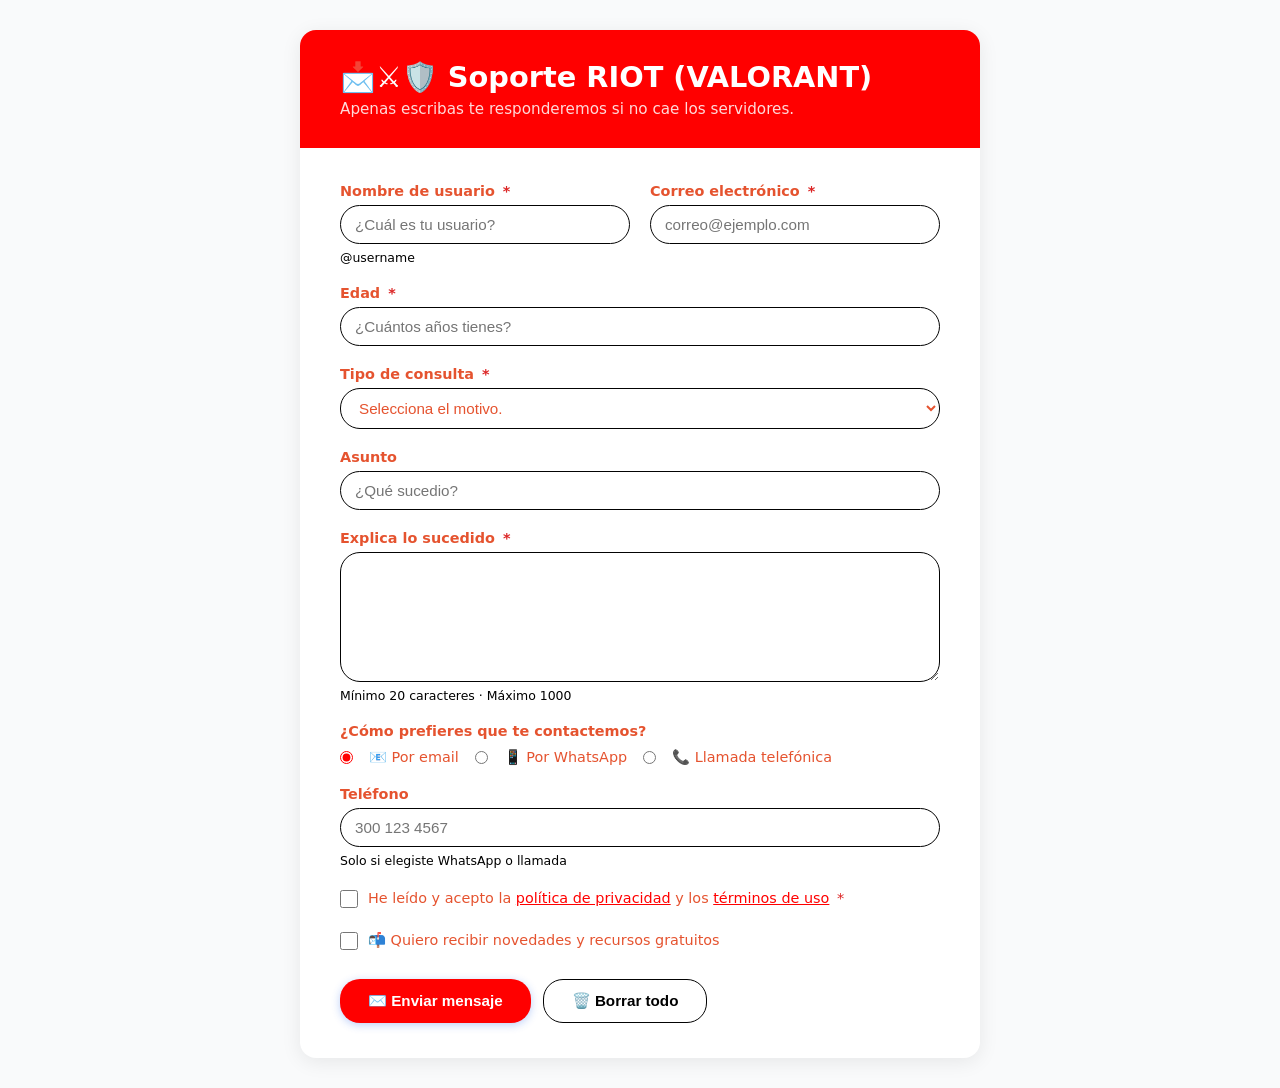
<file: FORMS_Y_ESTILOS/Index.html>
<!DOCTYPE html>
<html lang="es">
<head>
  <meta charset="UTF-8">
  <meta name="viewport" content="width=device-width, initial-scale=1.0">
  <title>soporte hoyo</title>
  <link rel="stylesheet" href="styles.css">
</head>
<body>

  <main class="contenedor">

    <header class="encabezado">
      <h1>📩⚔️🛡️ Soporte RIOT (VALORANT)</h1>
      <p>Apenas escribas te responderemos si no cae los servidores.</p>
    </header>

    <form class="formulario-contacto" action="#" method="post" novalidate>

      <!-- Nombre y Email en una fila -->
      <div class="fila-doble">

        <div class="campo">
          <label for="contacto-nombre">
            Nombre de usuario <span class="obligatorio">*</span>
          </label>
          <input 
            type="text" 
            id="nombre-usuario" 
            name="nombre"
            placeholder="¿Cuál es tu usuario?"
            required
            autocomplete="name"
            minlength="2"
            maxlength="60">
          <span class="ayuda">@username</span>
        </div>

        <div class="campo">
          <label for="contacto-email">
            Correo electrónico <span class="obligatorio">*</span>
          </label>
          <input 
            type="email" 
            id="contacto-email" 
            name="email"
            placeholder="correo@ejemplo.com"
            required
            autocomplete="email">
        </div>

      </div>
<!--edad-->
        <div class="campo">
            <label for="edad">
            Edad <span class="obligatorio">*</span>
            </label>
            <input 
            type="number" 
            id="edad" 
            name="edad"
            placeholder="¿Cuántos años tienes?"
            required
            min="15"
            max="99">
        </div>
      </div>
      <!-- Tipo de consulta -->
      <div class="campo">
        <label for="tipo-consulta">
          Tipo de consulta <span class="obligatorio">*</span>
        </label>
        <select id="tipo-consulta" name="tipo_consulta" required>
          <option value="">  Selecciona el motivo.</option>
          <optgroup label="Soporte">
            <option value="tecnico">Mi cuenta</option>
            <option value="cuenta">No me deja ingresar</option>
          </optgroup>
          <optgroup label="Información">
            <option value="precios">Precios de cristales genesis</option>
            <option value="servicios">Horas de parches</option>
          </optgroup>
          <optgroup label="Otros">
            <option value="sugerencia">Sugerencias</option>
            <option value="otro">Otro motivo</option>
          </optgroup>
        </select>
      </div>

      <!-- Asunto -->
      <div class="campo">
        <label for="asunto">Asunto</label>
        <input 
          type="text" 
          id="asunto" 
          name="asunto"
          placeholder="¿Qué sucedio?"
          maxlength="100">
      </div>

      <!-- Mensaje -->
      <div class="campo">
        <label for="mensaje">
          Explica lo sucedido <span class="obligatorio">*</span>
        </label>
        <textarea 
          id="mensaje" 
          name="mensaje"
          rows="6"
          placeholder="Describe con detalle tu consulta"
          required
          minlength="20"
          maxlength="1000">
        </textarea>
        <span class="ayuda">Mínimo 20 caracteres · Máximo 1000</span>
      </div>

      <!-- Cómo prefiere ser contactado -->
      <div class="campo">
        <p class="label-grupo">¿Cómo prefieres que te contactemos?</p>

        <div class="opciones-radio">
          <input type="radio" id="via-email" name="via_contacto" value="email" checked>
          <label for="via-email">📧 Por email</label>

          <input type="radio" id="via-whatsapp" name="via_contacto" value="whatsapp">
          <label for="via-whatsapp">📱 Por WhatsApp</label>

          <input type="radio" id="via-llamada" name="via_contacto" value="llamada">
          <label for="via-llamada">📞 Llamada telefónica</label>
        </div>
      </div>

      <!-- Teléfono condicional -->
      <div class="campo" id="campo-telefono">
        <label for="telefono">Teléfono</label>
        <input 
          type="tel" 
          id="telefono" 
          name="telefono"
          placeholder="300 123 4567"
          pattern="[0-9\s\-\+]{7,15}">
        <span class="ayuda">Solo si elegiste WhatsApp o llamada</span>
      </div>

      <!-- Términos y condiciones -->
      <div class="campo campo-check">
        <input type="checkbox" id="terminos" name="terminos" value="acepto" required>
        <label for="terminos">
          He leído y acepto la 
          <a href="#" target="_blank">política de privacidad</a> 
          y los 
          <a href="#" target="_blank">términos de uso</a>
          <span class="obligatorio">*</span>
        </label>
      </div>

      <!-- Suscripción opcional -->
      <div class="campo campo-check">
        <input type="checkbox" id="newsletter" name="newsletter" value="si">
        <label for="newsletter">
          📬 Quiero recibir novedades y recursos gratuitos
        </label>
      </div>

      <!-- Botones de acción -->
      <div class="acciones">
        <button type="submit" class="btn-primario">
          ✉️ Enviar mensaje
        </button>
        <button type="reset" class="btn-secundario">
          🗑️ Borrar todo
        </button>
      </div>

    </form>

  </main>

</body>
</html>
</file>
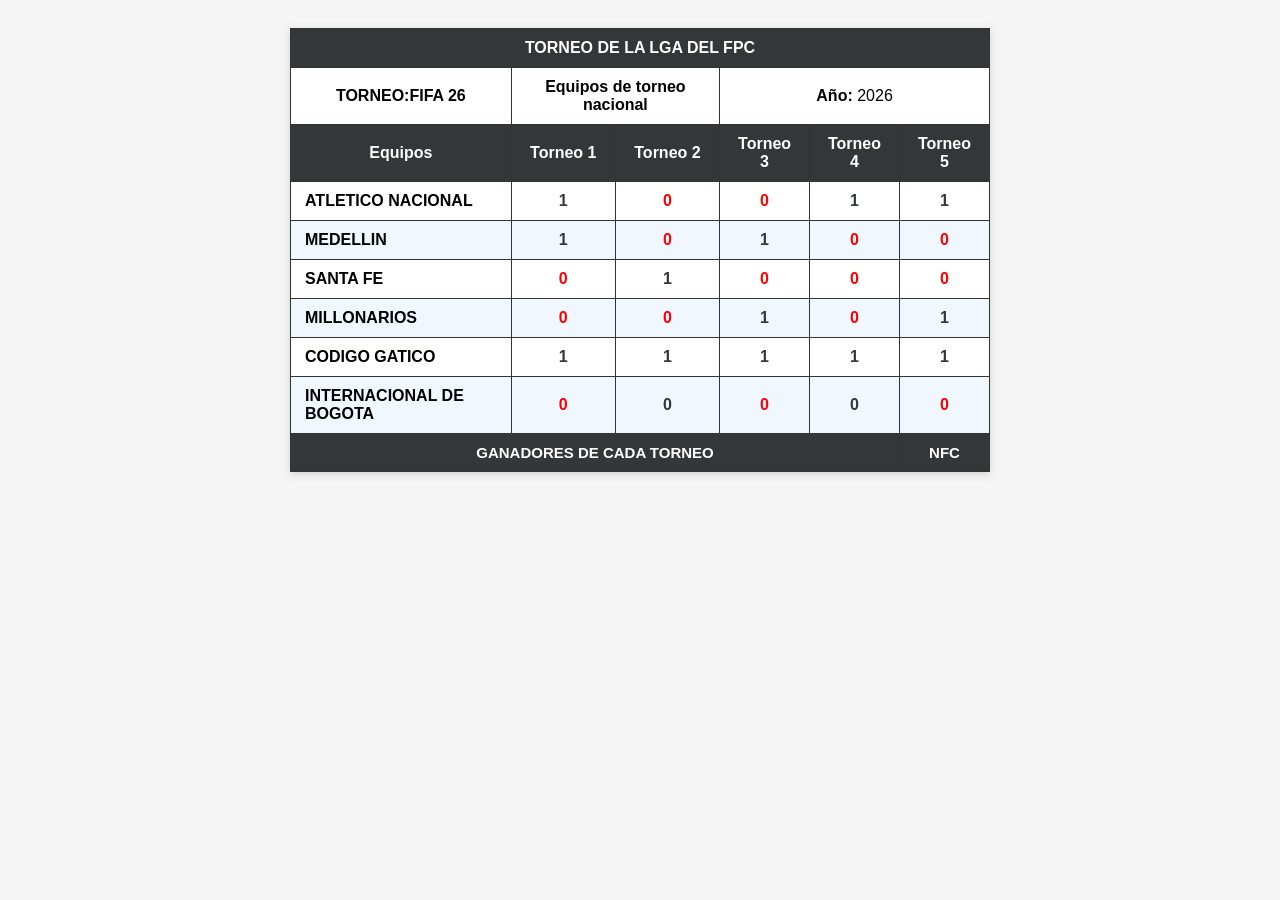
<file: ejercicio_tabla.html>
<!DOCTYPE html>
<html lang="es">
<head>
  <meta charset="UTF-8">
  <title>LIGA</title>
  <style>
    body {
      font-family: Arial, sans-serif;
      padding: 20px;
      background-color: #f5f5f5;
    }

    table {
      border-collapse: collapse;
      width: 700px;
      margin: 0 auto;
      background-color: white;
      box-shadow: 0 2px 8px rgba(0,0,0,0.15);
    }

    th, td {
      border: 1px solid #333;
      padding: 10px 14px;
      text-align: center;
    }

    
    .encabezado-torneo {
      background-color: #869205cf;
      color: white;
      font-size: 16px;
      font-weight: bold;
      letter-spacing: 1px;
    }

   
    .info-torneo {
      background-color: #e8f0fe;
      text-align: left;
      font-size: 14px;
    }

   
    thead tr:last-child th {
      background-color: #333738;
      color: white;
    }

    
    thead tr:first-child th {
      background-color: #333738;
      color: white;
    }

    
    tbody tr:nth-child(even) {
      background-color: #f0f7ff;
    }

    tbody tr:hover {
      background-color: #d2F7ff;
    }

   
    tbody td:first-child {
      text-align: left;
      font-weight: bold;
    }

    
    .aprobada {
      color: #333738;
      font-weight: bold;
    }

    .reprobada {
      color: #ff0000;
      font-weight: bold;
    }

    
    tfoot td {
      background-color: #333738;
      color: white;
      font-weight: bold;
      font-size: 15px;
    }
  </style>
</head>
<body>

  <table>

   
    <thead>

      
        <th class="encabezado-colegio" colspan="6">
          TORNEO DE LA LGA DEL FPC
        </th>
      </tr>

      
      <tr>
        <td class="info-estudiante" colspan="1">
          <strong>TORNEO:FIFA 26</strong>
        </td>
        <td class="info-estudiante" colspan="2">
          <strong>Equipos de torneo nacional</strong>
        </td>
        <td class="info-estudiante" colspan="3" > 
          <strong>Año:</strong> 2026
        </td>
      </tr>

      
        <th>Equipos</th>
        <th>Torneo 1</th>
        <th>Torneo 2</th>
        <th>Torneo 3</th>
        <th>Torneo 4</th>
        <th>Torneo 5</th>
      </tr>

    </thead>



      <tr>
        <td>ATLETICO NACIONAL</td>
        <td class="aprobada">1</td>
        <td class="reprobada">0</td>
        <td class="reprobada">0</td>
        <td class="aprobada">1</td>
        <td class="aprobada">1</td>
      </tr>

      <tr>
        <td>MEDELLIN</td>
        <td class="aprobada">1</td>
        <td class="reprobada">0</td>
        <td class="aprobada">1</td>
        <td class="reprobada">0</td>
        <td class="reprobada">0</td>
      </tr>

      <tr>
        <td>SANTA FE</td>
        <td class="reprobada">0</td>
        <td class="aprobada">1</td>
        <td class="reprobada">0</td>
        <td class="reprobada">0</td>
        <td class="reprobada">0</td>
      </tr>

      <tr>
        <td>MILLONARIOS</td>
        <td class="reprobada">0</td>
        <td class="reprobada">0</td>
        <td class="aprobada">1</td>
        <td class="reprobada">0</td>
        <td class="aprobada">1</td>
      </tr>

      <tr>
        <td>CODIGO GATICO</td>
        <td class="aprobada">1</td>
        <td class="aprobada">1</td>
        <td class="aprobada">1</td>
        <td class="aprobada">1</td>
        <td class="aprobada">1</td>
      </tr>

      <tr>
        <td>INTERNACIONAL DE BOGOTA</td>
        <td class="reprobada">0</td>
        <td class="aprobada">0</td>
        <td class="reprobada">0</td>
        <td class="aprobada">0</td>
        <td class="reprobada">0</td>
      </tr>

    </tbody>
    <tfoot>
      <tr>
        <td colspan="5">GANADORES DE CADA TORNEO</td>
        <td>NFC</td>
      </tr>
    </tfoot>

  </table>

</body>
</html>
</file>
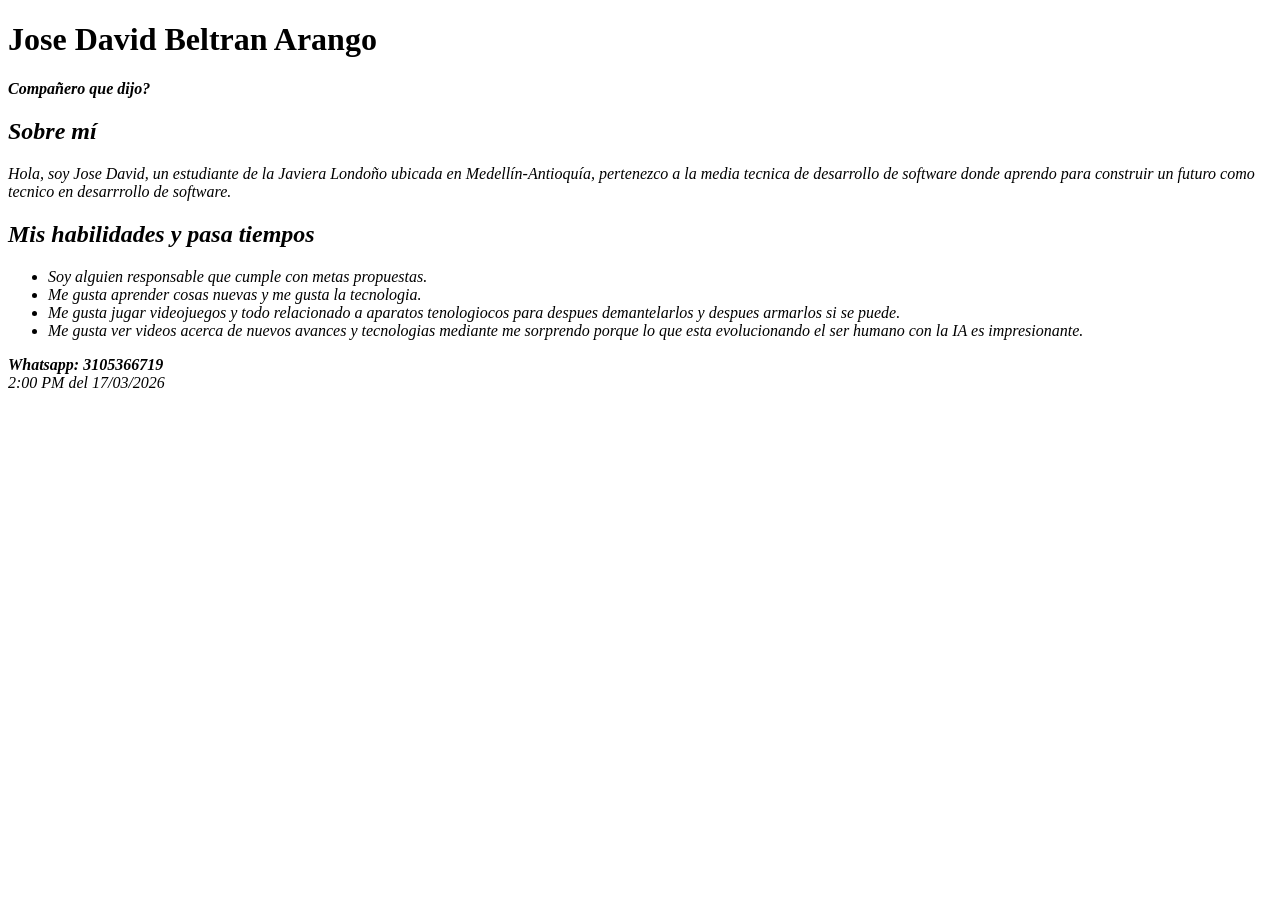
<file: Untitled-1.html>
<!DOCTYPE html>
<html lang="es">
<head>
    <meta charset="UTF-8">
    <meta name="viewport" content="width=device-width, initial-scale=1.0">
    <title>Mi tarjeta de presentación, Jose David Beltran Arango</title>
    <meta name="description" content="tarjeta de presentación de Juan Esteban García, desarrollador web.">
</head>
<body>
    <header>
        <h1> Jose David Beltran Arango</h1>
        <em><strong><em><p>Compañero que dijo?</p></em></strong>
    </header>
    <main>
        <section>
            <strong><h2>Sobre mí</h2></strong>
            <p>Hola, soy Jose David, un estudiante de la Javiera Londoño ubicada en Medellín-Antioquía, pertenezco a la media tecnica de desarrollo de software donde aprendo para construir un futuro como tecnico en desarrrollo de software.</p>
        </section>
        <section> 
            <strong><em><h2>Mis habilidades y pasa tiempos</h2></em></strong>
            <ul>
                <li>Soy alguien responsable que cumple con metas propuestas.</li>
                <li>Me gusta aprender cosas nuevas y me gusta la tecnologia.</li>
                <li>Me gusta jugar videojuegos y todo relacionado a aparatos tenologiocos para despues demantelarlos y despues armarlos si se puede.</li>
                <li> Me gusta ver videos acerca de nuevos avances y tecnologias mediante me sorprendo porque lo que esta evolucionando el ser humano con la IA es impresionante. </li></li>
            </ul>
            <footer>
                <strong><em><Address>Whatsapp: 3105366719</Address></em></strong>
            </footer>
            <time datetime="2026-03-17T10:00:00">2:00 PM del 17/03/2026</time>
    </main>
</file>
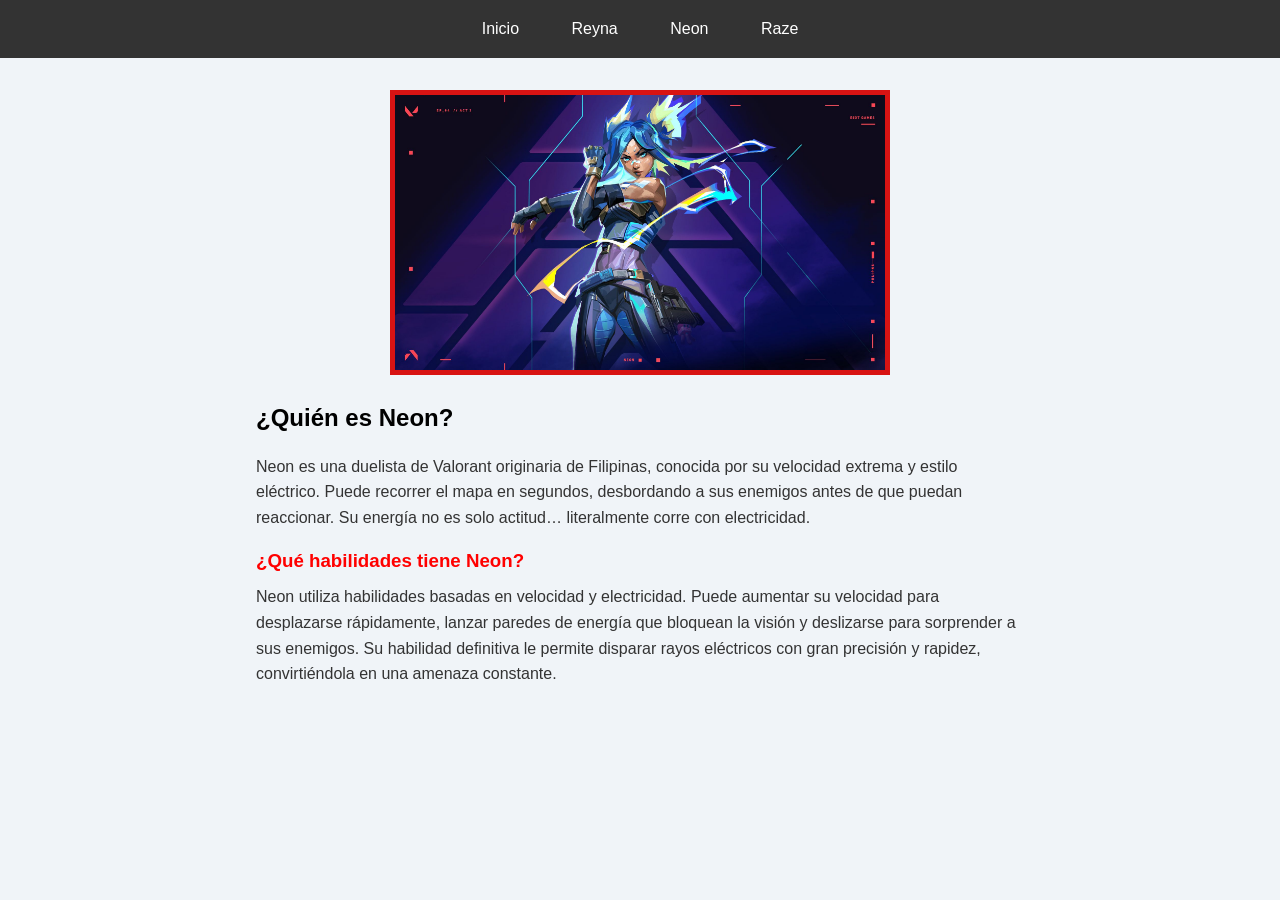
<file: PROYECTO-2/TEMPLATES/neon.html>
<!DOCTYPE html>
<html lang="es">
<head>
    <meta charset="UTF-8">
    <meta name="viewport" content="width=device-width, initial-scale=1.0">
    <title>Neon</title>
    <link rel="stylesheet" href="../STATIC/CSS/style.css">
</head>
<body>
    <nav>
        <a href="../index.html">Inicio</a>
        <a href="reyna.html">Reyna</a>
        <a href="neon.html">Neon</a>
        <a href="raze.html">Raze</a>
    </nav>

    <main>
        <img src="../STATIC/img/neon.png" alt="Neon" class="logo">

        <h2>¿Quién es Neon?</h2>
        <p>
            Neon es una duelista de Valorant originaria de Filipinas, conocida por su velocidad extrema y estilo eléctrico. Puede recorrer el mapa en segundos, desbordando a sus enemigos antes de que puedan reaccionar. Su energía no es solo actitud… literalmente corre con electricidad.
        </p>

        <h3>¿Qué habilidades tiene Neon?</h3>
        <p>
            Neon utiliza habilidades basadas en velocidad y electricidad. Puede aumentar su velocidad para desplazarse rápidamente, lanzar paredes de energía que bloquean la visión y deslizarse para sorprender a sus enemigos. Su habilidad definitiva le permite disparar rayos eléctricos con gran precisión y rapidez, convirtiéndola en una amenaza constante.
        </p>

    </main>
</body>
</html>
</file>
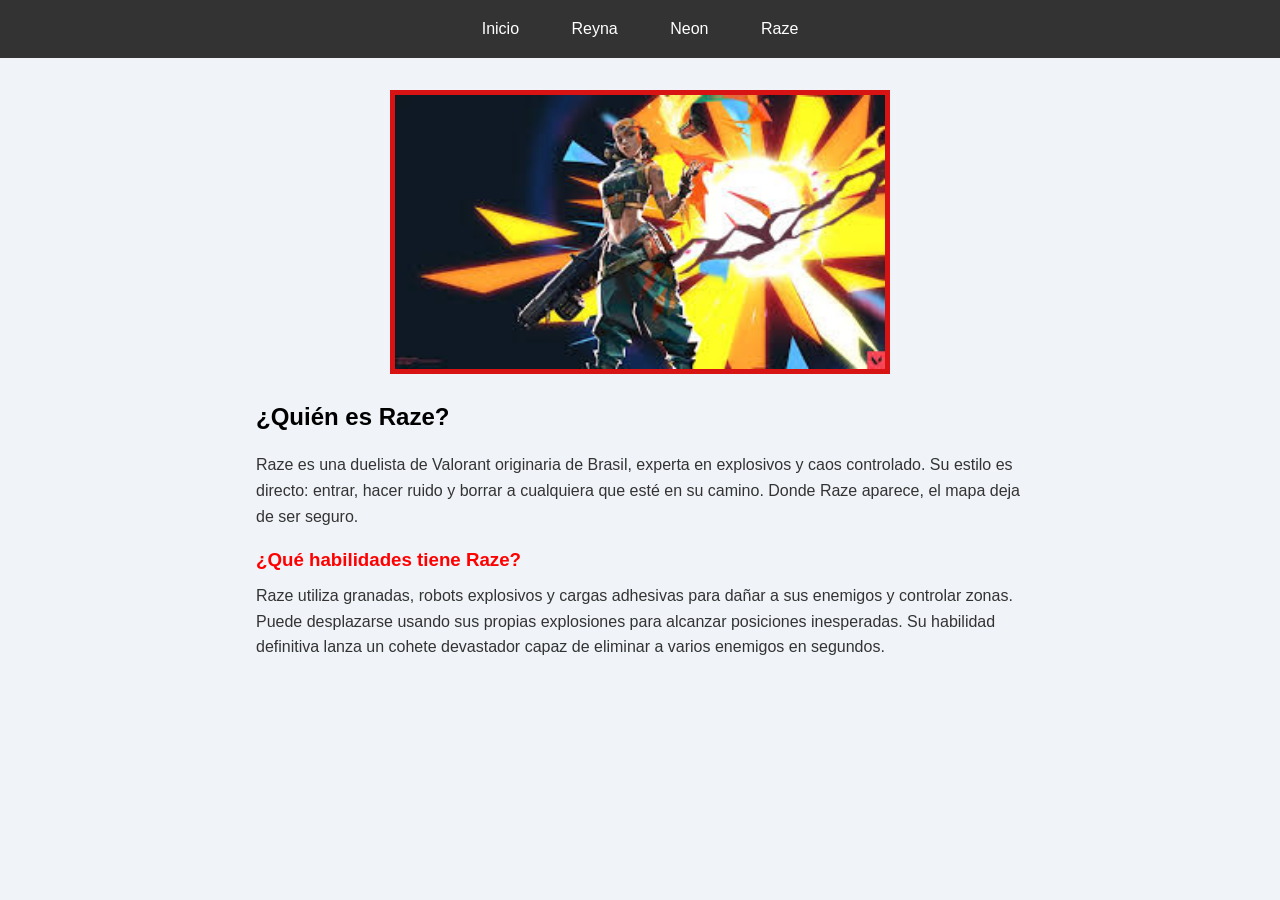
<file: PROYECTO-2/TEMPLATES/raze.html>
<!DOCTYPE html>
<html lang="es">
<head>
    <meta charset="UTF-8">
    <meta name="viewport" content="width=device-width, initial-scale=1.0">
    <title>Raze</title>
    <link rel="stylesheet" href="../STATIC/CSS/style.css">
</head>
<body>
    <nav>
        <a href="../index.html">Inicio</a>
        <a href="reyna.html">Reyna</a>
        <a href="neon.html">Neon</a>
        <a href="raze.html">Raze</a>
    </nav>

    <main>
        <img src="../STATIC/img/raze.png" alt="Raze" class="logo">

        <h2>¿Quién es Raze?</h2>
        <p>
            Raze es una duelista de Valorant originaria de Brasil, experta en explosivos y caos controlado. Su estilo es directo: entrar, hacer ruido y borrar a cualquiera que esté en su camino. Donde Raze aparece, el mapa deja de ser seguro.
        </p>

        <h3>¿Qué habilidades tiene Raze?</h3>
        <p>
            Raze utiliza granadas, robots explosivos y cargas adhesivas para dañar a sus enemigos y controlar zonas. Puede desplazarse usando sus propias explosiones para alcanzar posiciones inesperadas. Su habilidad definitiva lanza un cohete devastador capaz de eliminar a varios enemigos en segundos.
        </p>

    </main>
</body>
</html>
</file>
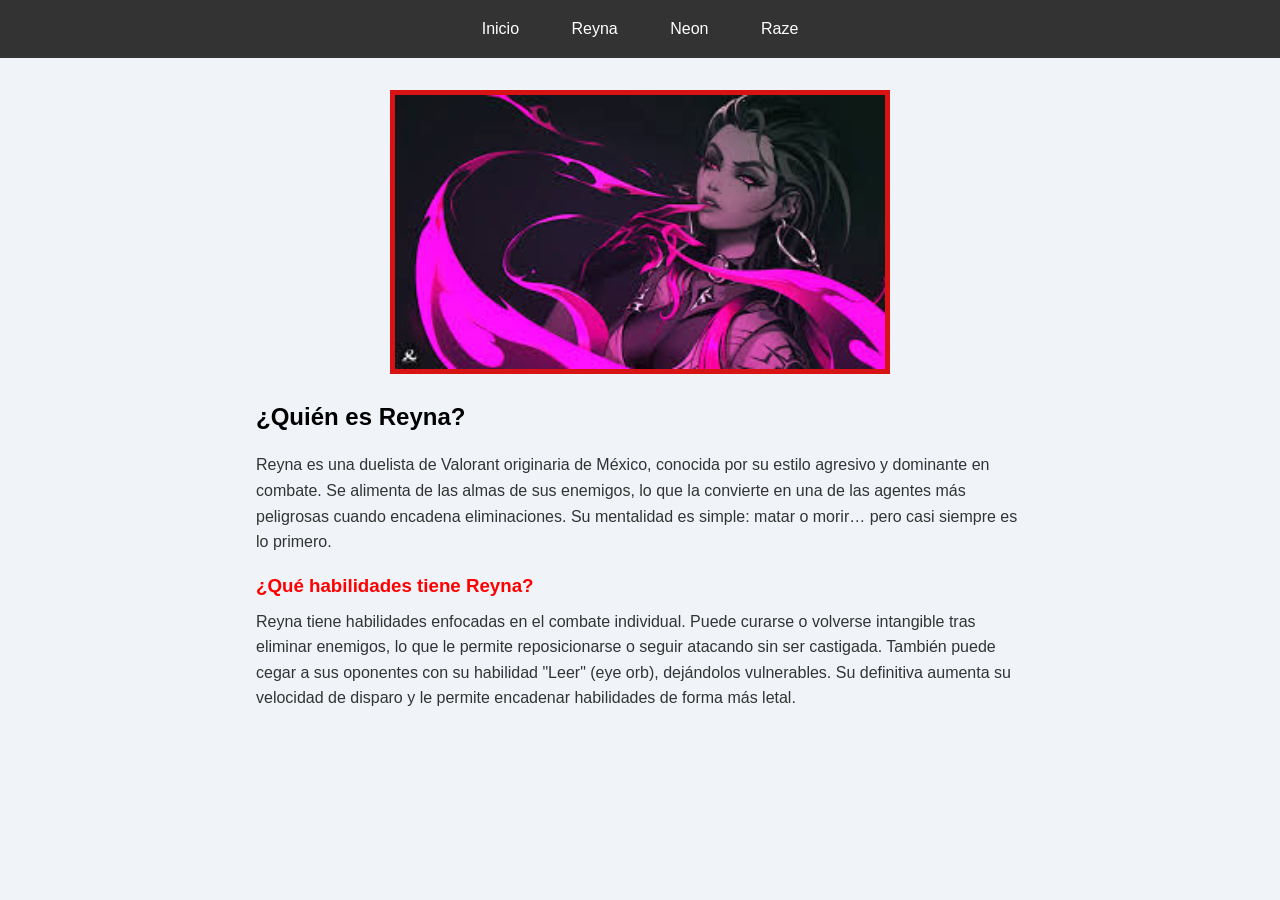
<file: PROYECTO-2/TEMPLATES/reyna.html>
<!DOCTYPE html>
<html lang="es">
<head>
    <meta charset="UTF-8">
    <meta name="viewport" content="width=device-width, initial-scale=1.0">
    <title>Reyna</title>
    <link rel="stylesheet" href="../STATIC/CSS/style.css">
</head>
<body>
    <nav>
        <a href="../index.html">Inicio</a>
        <a href="reyna.html">Reyna</a>
        <a href="neon.html">Neon</a>
        <a href="raze.html">Raze</a>
    </nav>

    <main>
        <img src="../STATIC/img/reyna.png" alt="Reyna" class="logo">

        <h2>¿Quién es Reyna?</h2>
        <p>
            Reyna es una duelista de Valorant originaria de México, conocida por su estilo agresivo y dominante en combate. Se alimenta de las almas de sus enemigos, lo que la convierte en una de las agentes más peligrosas cuando encadena eliminaciones. Su mentalidad es simple: matar o morir… pero casi siempre es lo primero.
        </p>

        <h3>¿Qué habilidades tiene Reyna?</h3>
        <p>
            Reyna tiene habilidades enfocadas en el combate individual. Puede curarse o volverse intangible tras eliminar enemigos, lo que le permite reposicionarse o seguir atacando sin ser castigada. También puede cegar a sus oponentes con su habilidad "Leer" (eye orb), dejándolos vulnerables. Su definitiva aumenta su velocidad de disparo y le permite encadenar habilidades de forma más letal.
        </p>

    </main>
</body>
</html>
</file>
<file: FORMS_Y_ESTILOS/styles.css>
/* === Variables y reset básico === */
:root {
  --primario: #ff0000;
  --primario-oscuro: #000000;
  --texto: #e24119e7;
  --texto-suave: #000000;
  --borde: #030303;
  --fondo: #f9fafb;
  --blanco: #ffffff;
  --error: #dc2626;
  --exito: #16a34a;
  --radio: 20px;
  --sombra: 0 4px 20px rgba(0,0,0,0.08);
}

* {
  box-sizing: border-box;
  margin: 0;
  padding: 0;
}

body {
  font-family: 'Segoe UI', system-ui, sans-serif;
  background: var(--fondo);
  color: var(--texto);
  min-height: 100vh;
  display: flex;
  align-items: center;
  justify-content: center;
  padding: 30px 20px;
}

/* === Contenedor principal === */
.contenedor {
  background: var(--blanco);
  border-radius: 16px;
  box-shadow: var(--sombra);
  width: 100%;
  max-width: 680px;
  overflow: hidden;
}

/* === Encabezado === */
.encabezado {
  background: var(--primario);
  color: white;
  padding: 30px 40px;
}

.encabezado h1 {
  font-size: 1.8rem;
  margin-bottom: 6px;
}

.encabezado p {
  opacity: 0.85;
  font-size: 0.95rem;
}

/* === Formulario === */
.formulario-contacto {
  padding: 35px 40px;
  display: flex;
  flex-direction: column;
  gap: 20px;
}

/* === Fila doble (dos campos lado a lado) === */
.fila-doble {
  display: grid;
  grid-template-columns: 1fr 1fr;
  gap: 20px;
}

@media (max-width: 520px) {
  .fila-doble {
    grid-template-columns: 1fr;
  }
  .formulario-contacto {
    padding: 25px 20px;
  }
}

/* === Campos individuales === */
.campo {
  display: flex;
  flex-direction: column;
  gap: 6px;
}

.campo label,
.label-grupo {
  font-weight: 600;
  font-size: 0.9rem;
  color: var(--texto);
}

.obligatorio {
  color: var(--error);
  margin-left: 3px;
}

/* === Inputs, select, textarea === */
input[type="text"],
input[type="email"],
input[type="tel"],
input[type="url"],
input[type="number"],
select,
textarea {
  width: 100%;
  padding: 10px 14px;
  border: 1.5px solid var(--borde);
  border-radius: var(--radio);
  font-size: 0.95rem;
  color: var(--texto);
  background: var(--blanco);
  transition: border-color 0.2s, box-shadow 0.2s;
  outline: none;
}

input:focus,
select:focus,
textarea:focus {
  border-color: var(--primario);
  box-shadow: 0 0 0 3px rgba(37, 99, 235, 0.15);
}

input:invalid:not(:placeholder-shown),
textarea:invalid:not(:placeholder-shown) {
  border-color: var(--error);
}

input:valid:not(:placeholder-shown) {
  border-color: var(--exito);
}

textarea {
  resize: vertical;
  min-height: 130px;
}

select {
  cursor: pointer;
}

/* === Texto de ayuda === */
.ayuda {
  font-size: 0.78rem;
  color: var(--texto-suave);
}

/* === Radios y checkboxes === */
.opciones-radio {
  display: flex;
  flex-wrap: wrap;
  gap: 16px;
  margin-top: 4px;
}

.opciones-radio input[type="radio"] {
  width: auto;
  accent-color: var(--primario);
}

.opciones-radio label {
  font-weight: normal;
  cursor: pointer;
}

.campo-check {
  flex-direction: row;
  align-items: flex-start;
  gap: 10px;
}

.campo-check input[type="checkbox"] {
  width: 18px;
  height: 18px;
  margin-top: 2px;
  accent-color: var(--primario);
  flex-shrink: 0;
  cursor: pointer;
}

.campo-check label {
  font-weight: normal;
  font-size: 0.9rem;
  line-height: 1.5;
  cursor: pointer;
}

.campo-check a {
  color: var(--primario);
  text-decoration: underline;
}

/* === Botones === */
.acciones {
  display: flex;
  gap: 12px;
  margin-top: 8px;
  flex-wrap: wrap;
}

.btn-primario,
.btn-secundario {
  padding: 12px 28px;
  border-radius: var(--radio);
  font-size: 0.95rem;
  font-weight: 600;
  cursor: pointer;
  border: none;
  transition: transform 0.1s, box-shadow 0.2s;
}

.btn-primario {
  background: var(--primario);
  color: white;
  box-shadow: 0 2px 8px rgba(37, 99, 235, 0.3);
}

.btn-primario:hover {
  background: var(--primario-oscuro);
  transform: translateY(-1px);
  box-shadow: 0 4px 12px rgba(0, 0, 0, 0.4);
}

.btn-secundario {
  background: transparent;
  color: var(--texto-suave);
  border: 1.5px solid var(--borde);
}

.btn-secundario:hover {
  background: var(--fondo);
}
</file>
<file: PROYECTO-2/STATIC/CSS/style.css>
* {
    margin: 0;
    padding: 0;
    box-sizing: border-box;
}

body {
    font-family: 'Segoe UI', Tahoma, Geneva, Verdana, sans-serif;
    line-height: 1.6;
    background-color: #f0f4f8;
    color: #333;
}

/* Navegación */
nav {
    background-color: #333;
    padding: 1rem;
    text-align: center;
}

nav a {
    color: white;
    text-decoration: none;
    padding: 0.5rem 1rem;
    margin: 0 0.5rem;
    border-radius: 4px;
    transition: background-color 0.3s;
}

nav a:hover {
    background-color: #ff0000;
}

/* Contenido principal */
main {
    max-width: 800px;
    margin: 2rem auto;
    padding: 0 1rem;
}

h1 {
    color: #000000;
    margin-bottom: 1rem;
}

h2 {
    color: #000000;
    margin-top: 1.5rem;
    margin-bottom: 1rem;
}

h3 {
    color: #ff0000;
    margin-bottom: 0.5rem;
}

p {
    margin-bottom: 1rem;
}

.logo {
    width: 500px;
    display: block;
    margin: 1rem auto;
    border: 5px solid #d81313;
}

.card {
    background-color: white;
    padding: 1.5rem;
    margin-bottom: 1rem;
    border-radius: 8px;
    box-shadow: 0 2px 4px rgba(0,0,0,0.1);
    border-left: 4px solid #ff0000;
}

.card ul {
    list-style-position: inside;
    margin-left: 0.5rem;
}

.card li {
    margin-bottom: 0.5rem;
}

code {
    background-color: #e8f5e9;
    padding: 0.2rem 0.4rem;
    border-radius: 3px;
    font-family: monospace;
}

pre {
    background-color: #2d2d2d;
    color: #f8f8f2;
    padding: 1rem;
    border-radius: 8px;
    overflow-x: auto;
}

.menu-botones {
    display: flex;
    justify-content: space-between;
    gap: 1rem;
    margin-top: 1rem;
}

.btn {
    display: inline-block;
    background-color: #f30000;
    color: white;
    padding: 0.7rem 1.5rem;
    text-decoration: none;
    border-radius: 5px;
    transition: background-color 0.3s;
}

.btn:hover {
    background-color: #045004;
}

/* Formularios */
form {
    background-color: white;
    padding: 1.5rem;
    border-radius: 8px;
    box-shadow: 0 2px 4px rgba(0,0,0,0.1);
}

label {
    display: block;
    margin-bottom: 0.3rem;
    font-weight: bold;
}

input, textarea {
    width: 100%;
    padding: 0.7rem;
    margin-bottom: 1rem;
    border: 1px solid #ccc;
    border-radius: 4px;
    font-family: inherit;
}

button[type="submit"] {
    background-color: #059505;
    color: white;
    padding: 0.7rem 1.5rem;
    border: none;
    border-radius: 5px;
    cursor: pointer;
    transition: background-color 0.3s;
}

button[type="submit"]:hover {
    background-color: #045004;}
</file>
